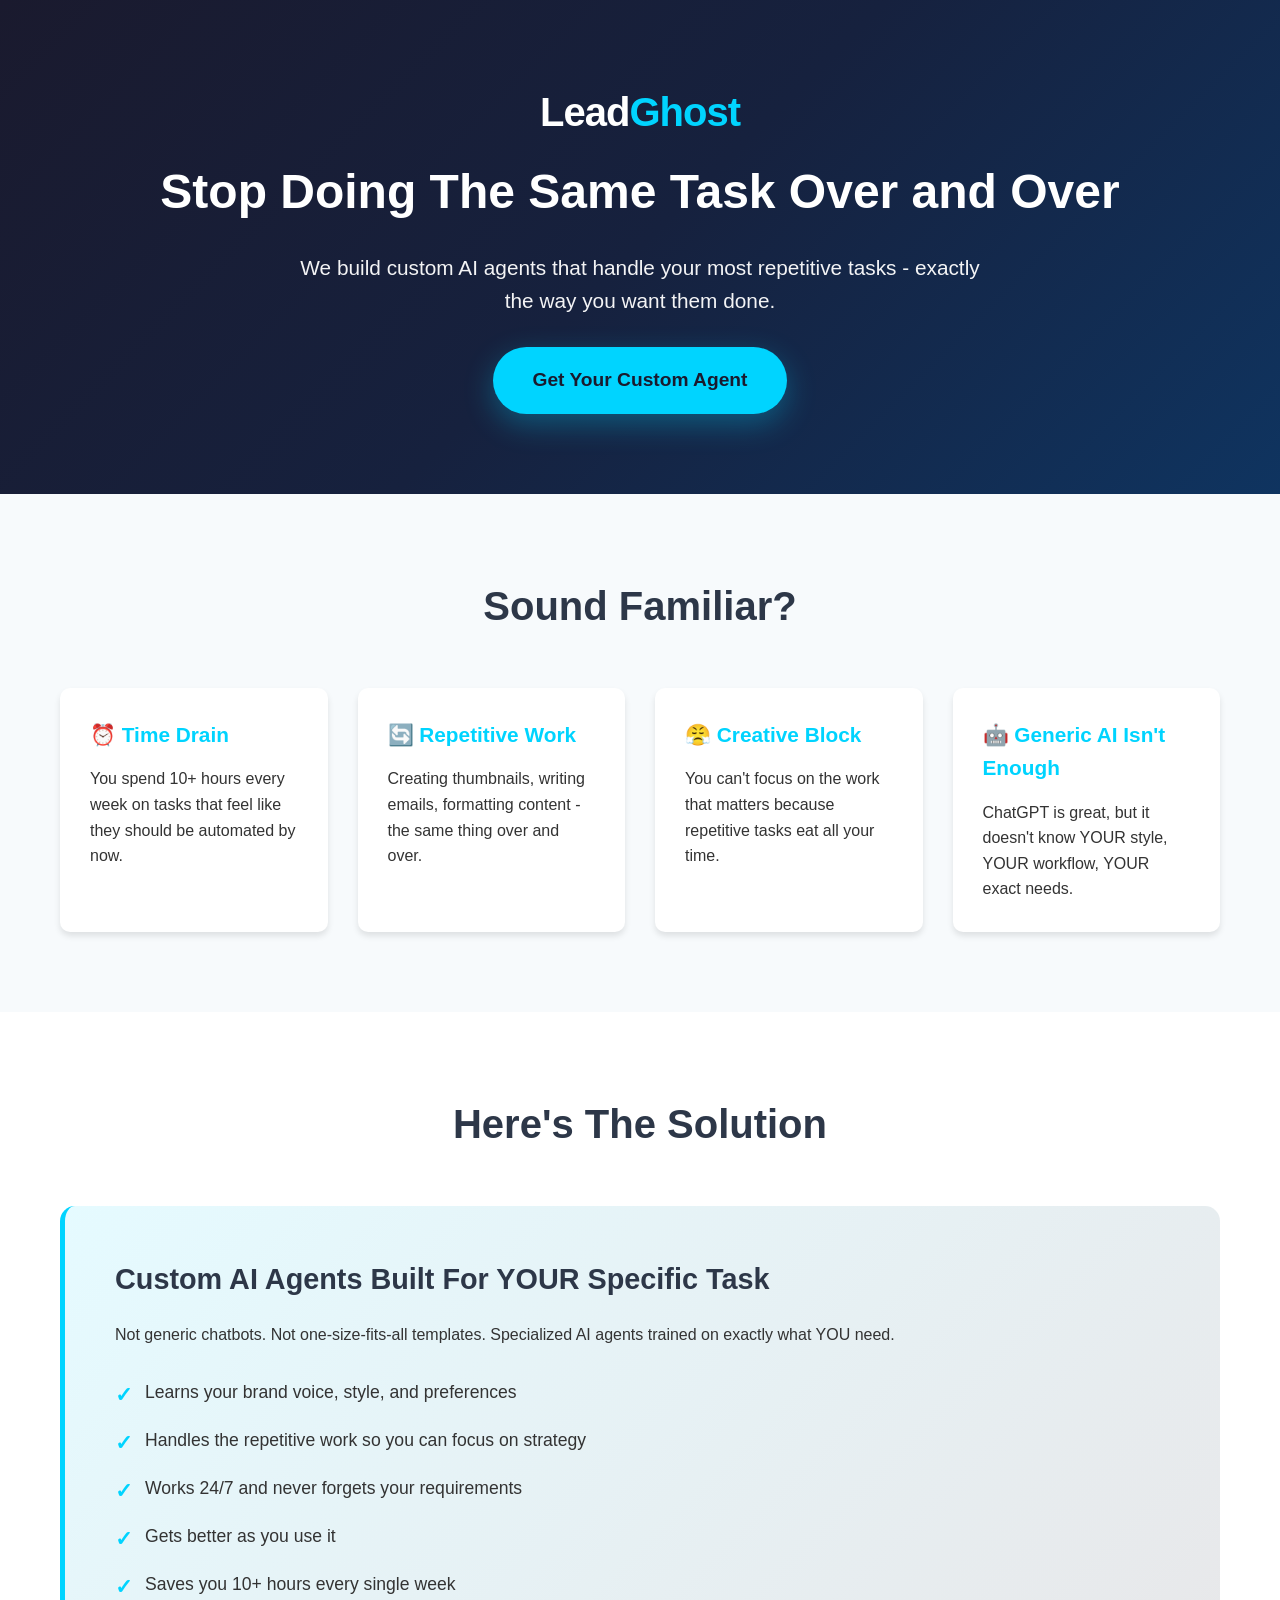
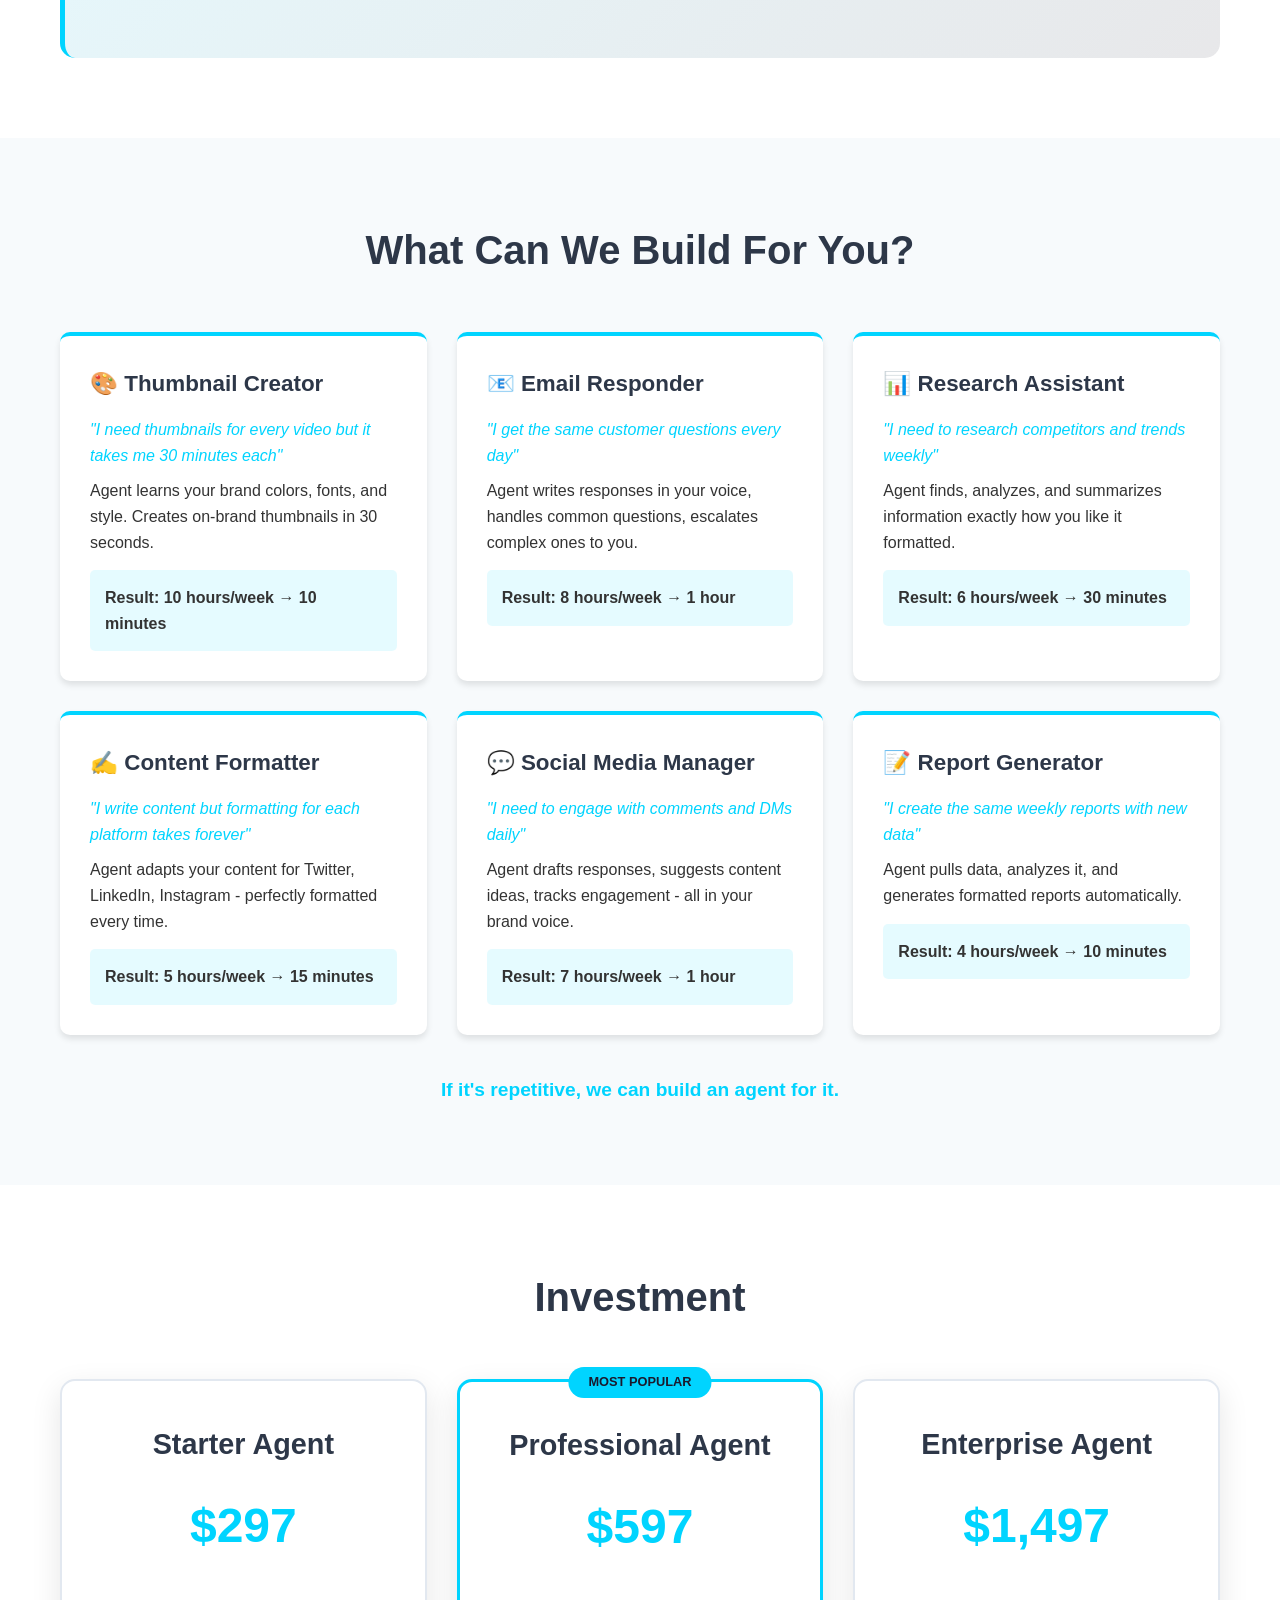
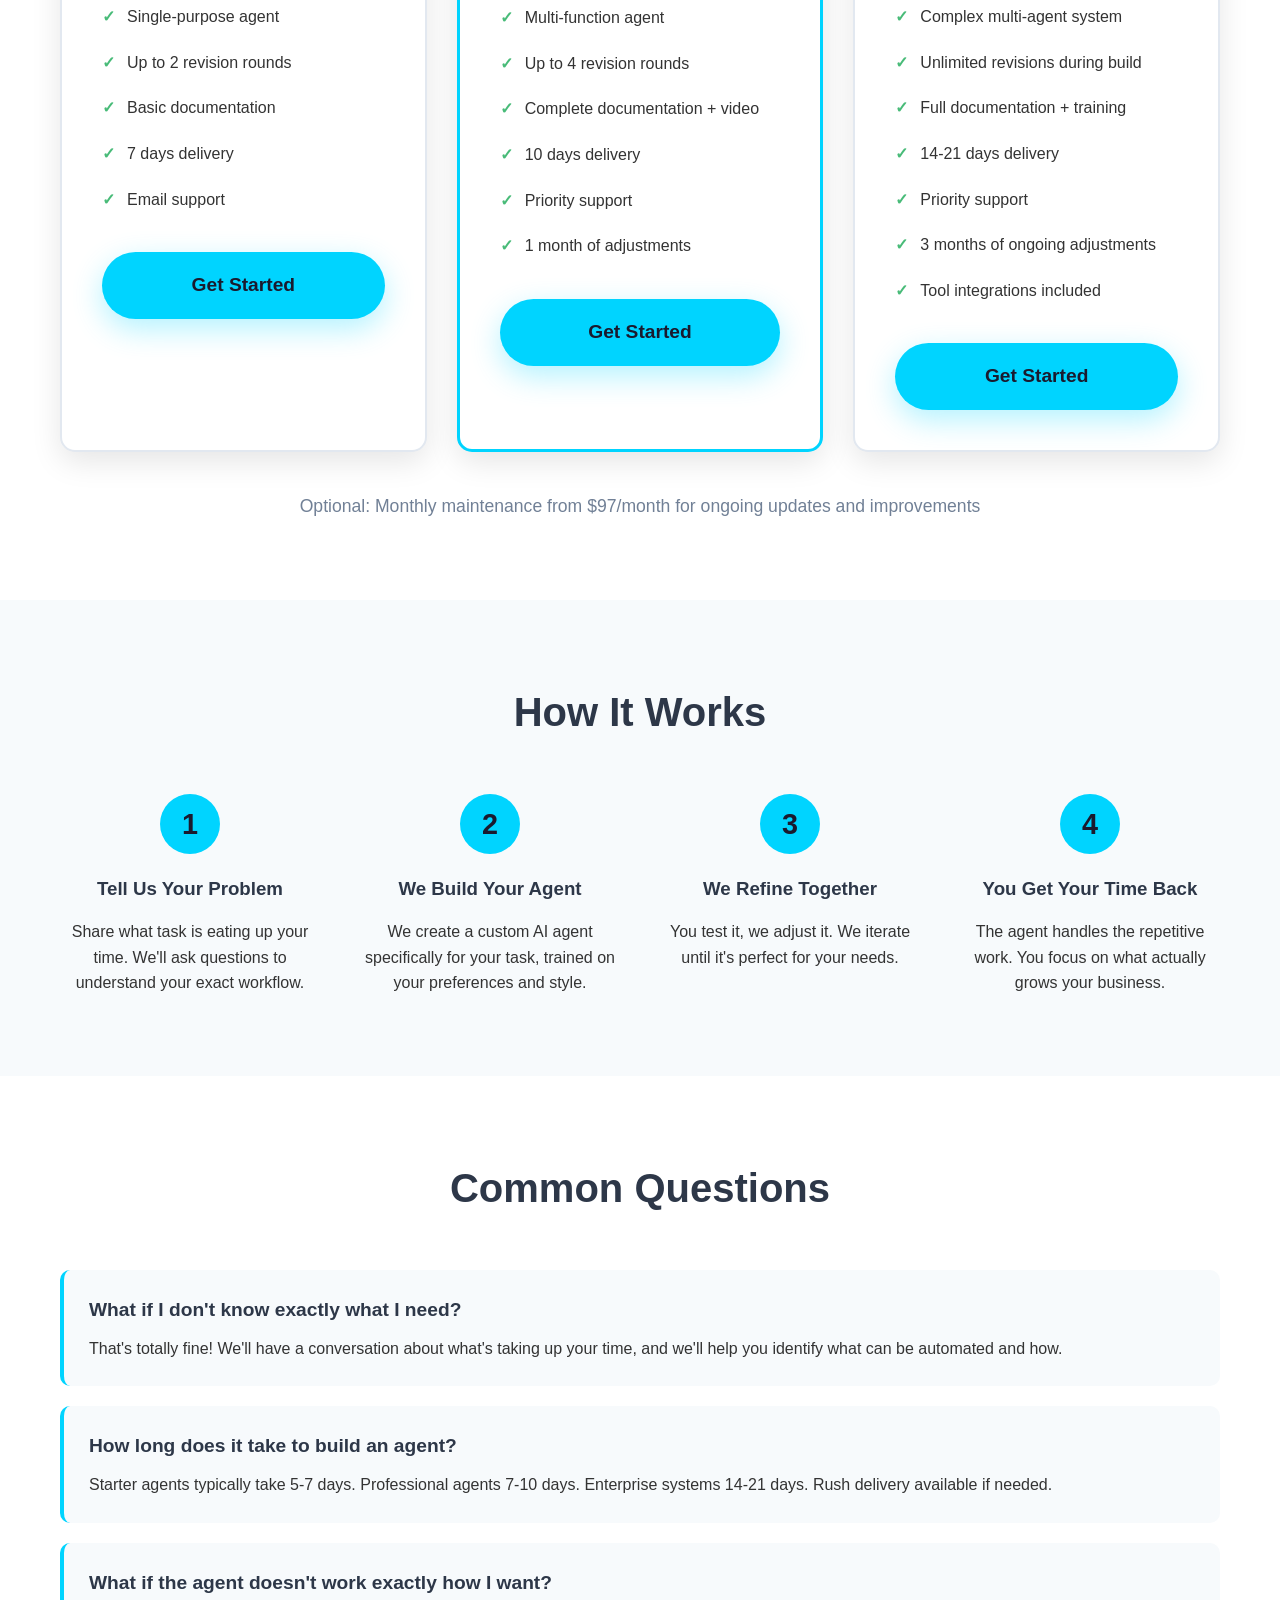
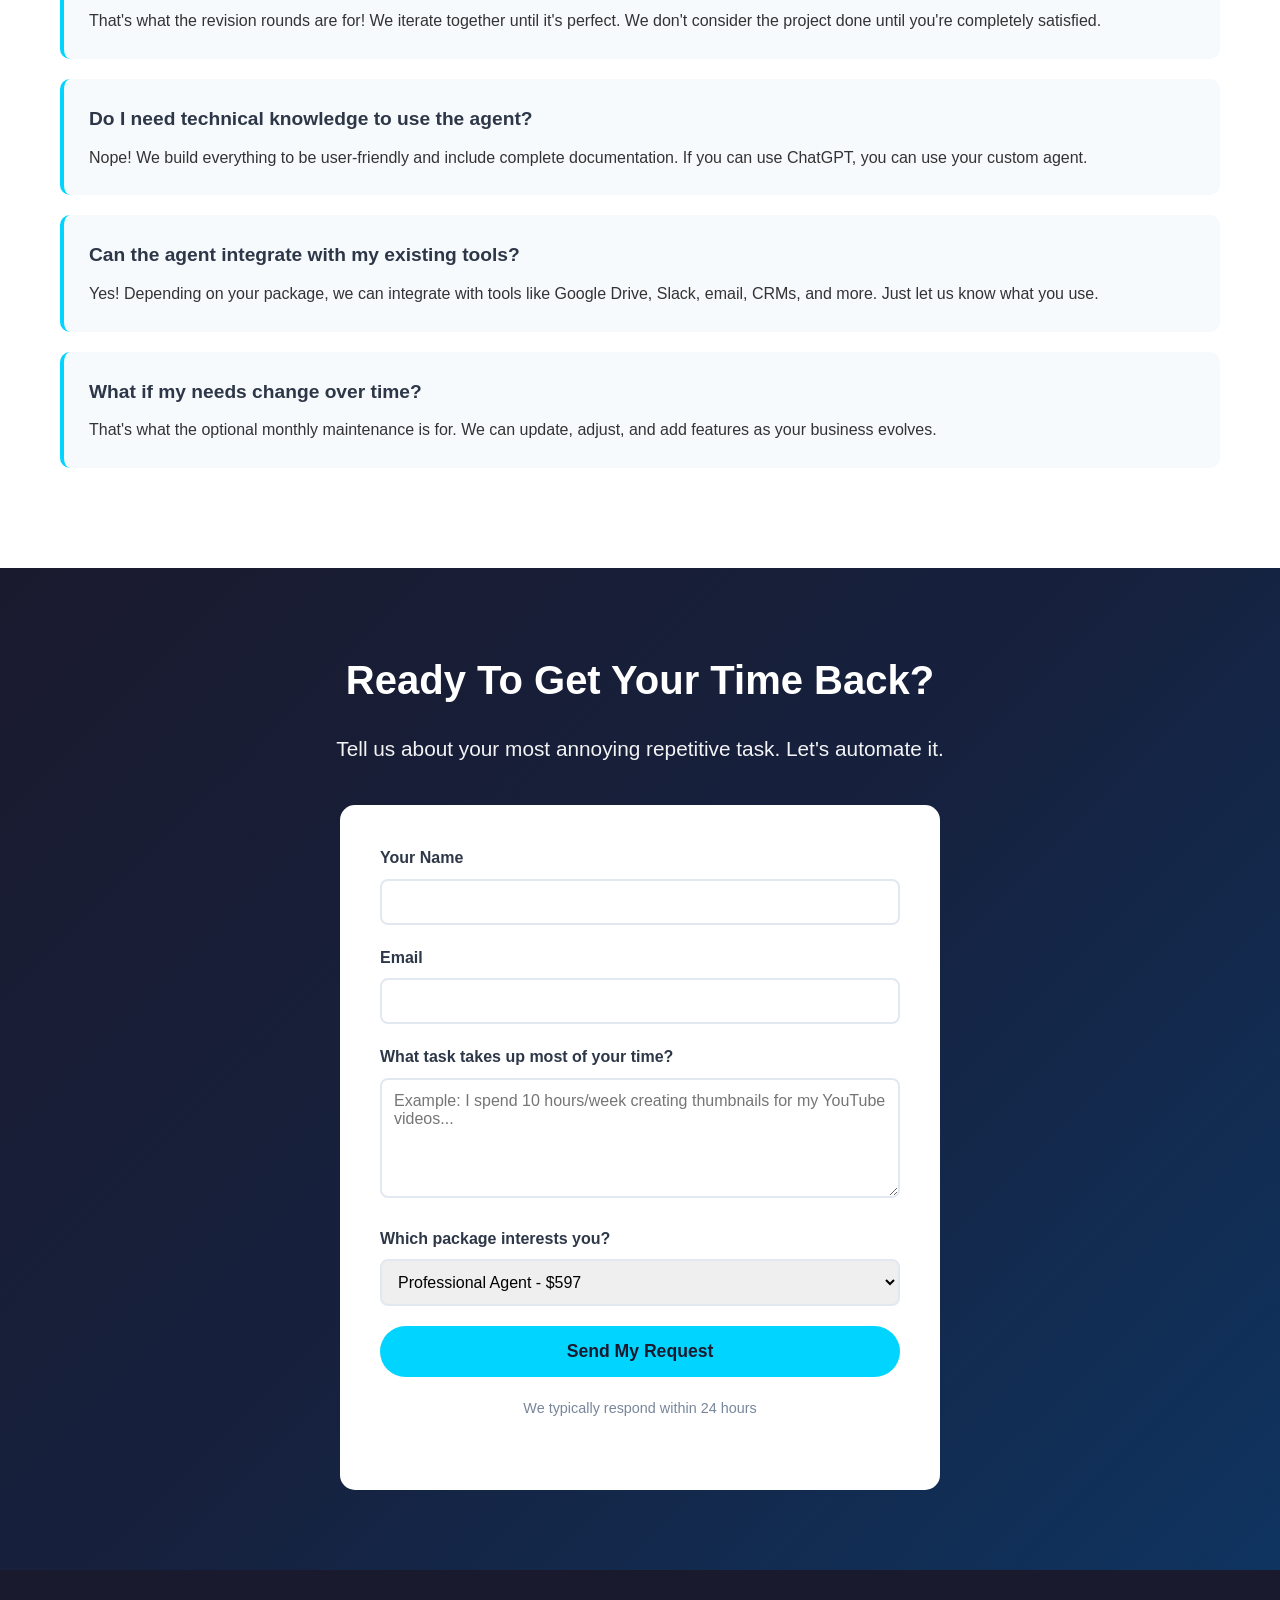
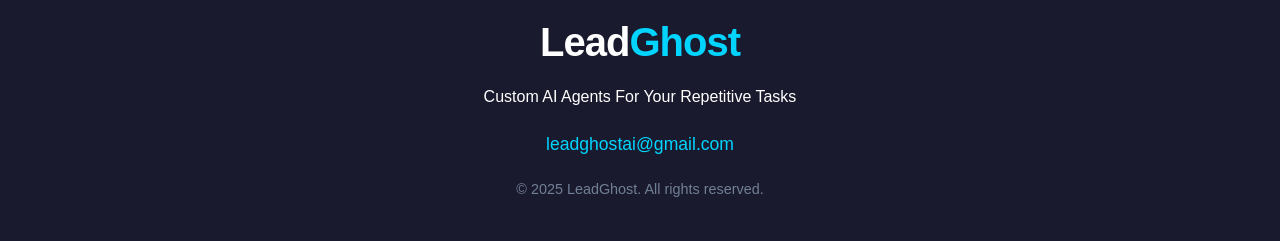
<file: index.html>
<!DOCTYPE html>
<html lang="en">
<head>
    <meta charset="UTF-8">
    <meta name="viewport" content="width=device-width, initial-scale=1.0">
    <title>LeadGhost - Custom AI Agents That Automate Your Most Repetitive Tasks</title>
    <link rel="stylesheet" href="styles.css">
</head>
<body>
    <div class="hero">
        <div class="logo">Lead<span>Ghost</span></div>
        <h1>Stop Doing The Same Task Over and Over</h1>
        <p>We build custom AI agents that handle your most repetitive tasks - exactly the way you want them done.</p>
        <a href="#contact" class="cta-button">Get Your Custom Agent</a>
    </div>

    <div class="section problem-section">
        <div class="container">
            <h2 class="section-title">Sound Familiar?</h2>
            <div class="problem-grid">
                <div class="problem-card">
                    <h3>⏰ Time Drain</h3>
                    <p>You spend 10+ hours every week on tasks that feel like they should be automated by now.</p>
                </div>
                <div class="problem-card">
                    <h3>🔄 Repetitive Work</h3>
                    <p>Creating thumbnails, writing emails, formatting content - the same thing over and over.</p>
                </div>
                <div class="problem-card">
                    <h3>😤 Creative Block</h3>
                    <p>You can't focus on the work that matters because repetitive tasks eat all your time.</p>
                </div>
                <div class="problem-card">
                    <h3>🤖 Generic AI Isn't Enough</h3>
                    <p>ChatGPT is great, but it doesn't know YOUR style, YOUR workflow, YOUR exact needs.</p>
                </div>
            </div>
        </div>
    </div>

    <div class="section solution-section">
        <div class="container">
            <h2 class="section-title">Here's The Solution</h2>
            <div class="solution-box">
                <h3>Custom AI Agents Built For YOUR Specific Task</h3>
                <p style="margin-bottom: 20px;">Not generic chatbots. Not one-size-fits-all templates. Specialized AI agents trained on exactly what YOU need.</p>
                <ul>
                    <li>Learns your brand voice, style, and preferences</li>
                    <li>Handles the repetitive work so you can focus on strategy</li>
                    <li>Works 24/7 and never forgets your requirements</li>
                    <li>Gets better as you use it</li>
                    <li>Saves you 10+ hours every single week</li>
                </ul>
            </div>
        </div>
    </div>

    <div class="section examples-section">
        <div class="container">
            <h2 class="section-title">What Can We Build For You?</h2>
            <div class="examples-grid">
                <div class="example-card">
                    <h3>🎨 Thumbnail Creator</h3>
                    <p class="use-case">"I need thumbnails for every video but it takes me 30 minutes each"</p>
                    <p>Agent learns your brand colors, fonts, and style. Creates on-brand thumbnails in 30 seconds.</p>
                    <div class="result">Result: 10 hours/week → 10 minutes</div>
                </div>
                <div class="example-card">
                    <h3>📧 Email Responder</h3>
                    <p class="use-case">"I get the same customer questions every day"</p>
                    <p>Agent writes responses in your voice, handles common questions, escalates complex ones to you.</p>
                    <div class="result">Result: 8 hours/week → 1 hour</div>
                </div>
                <div class="example-card">
                    <h3>📊 Research Assistant</h3>
                    <p class="use-case">"I need to research competitors and trends weekly"</p>
                    <p>Agent finds, analyzes, and summarizes information exactly how you like it formatted.</p>
                    <div class="result">Result: 6 hours/week → 30 minutes</div>
                </div>
                <div class="example-card">
                    <h3>✍️ Content Formatter</h3>
                    <p class="use-case">"I write content but formatting for each platform takes forever"</p>
                    <p>Agent adapts your content for Twitter, LinkedIn, Instagram - perfectly formatted every time.</p>
                    <div class="result">Result: 5 hours/week → 15 minutes</div>
                </div>
                <div class="example-card">
                    <h3>💬 Social Media Manager</h3>
                    <p class="use-case">"I need to engage with comments and DMs daily"</p>
                    <p>Agent drafts responses, suggests content ideas, tracks engagement - all in your brand voice.</p>
                    <div class="result">Result: 7 hours/week → 1 hour</div>
                </div>
                <div class="example-card">
                    <h3>📝 Report Generator</h3>
                    <p class="use-case">"I create the same weekly reports with new data"</p>
                    <p>Agent pulls data, analyzes it, and generates formatted reports automatically.</p>
                    <div class="result">Result: 4 hours/week → 10 minutes</div>
                </div>
            </div>
            <p style="text-align: center; margin-top: 40px; font-size: 1.2rem; color: #00d4ff; font-weight: 600;">
                If it's repetitive, we can build an agent for it.
            </p>
        </div>
    </div>

    <div class="section pricing-section">
        <div class="container">
            <h2 class="section-title">Investment</h2>
            <div class="pricing-grid">
                <div class="pricing-card">
                    <h3>Starter Agent</h3>
                    <div class="price">$297</div>
                    <ul>
                        <li>Single-purpose agent</li>
                        <li>Up to 2 revision rounds</li>
                        <li>Basic documentation</li>
                        <li>7 days delivery</li>
                        <li>Email support</li>
                    </ul>
                    <a href="#contact" class="cta-button" style="display: block; margin-top: 20px;">Get Started</a>
                </div>
                <div class="pricing-card popular">
                    <h3>Professional Agent</h3>
                    <div class="price">$597</div>
                    <ul>
                        <li>Multi-function agent</li>
                        <li>Up to 4 revision rounds</li>
                        <li>Complete documentation + video</li>
                        <li>10 days delivery</li>
                        <li>Priority support</li>
                        <li>1 month of adjustments</li>
                    </ul>
                    <a href="#contact" class="cta-button" style="display: block; margin-top: 20px;">Get Started</a>
                </div>
                <div class="pricing-card">
                    <h3>Enterprise Agent</h3>
                    <div class="price">$1,497</div>
                    <ul>
                        <li>Complex multi-agent system</li>
                        <li>Unlimited revisions during build</li>
                        <li>Full documentation + training</li>
                        <li>14-21 days delivery</li>
                        <li>Priority support</li>
                        <li>3 months of ongoing adjustments</li>
                        <li>Tool integrations included</li>
                    </ul>
                    <a href="#contact" class="cta-button" style="display: block; margin-top: 20px;">Get Started</a>
                </div>
            </div>
            <p style="text-align: center; margin-top: 40px; font-size: 1.1rem; color: #718096;">
                Optional: Monthly maintenance from $97/month for ongoing updates and improvements
            </p>
        </div>
    </div>

    <div class="section how-it-works">
        <div class="container">
            <h2 class="section-title">How It Works</h2>
            <div class="steps">
                <div class="step">
                    <div class="step-number">1</div>
                    <h3>Tell Us Your Problem</h3>
                    <p>Share what task is eating up your time. We'll ask questions to understand your exact workflow.</p>
                </div>
                <div class="step">
                    <div class="step-number">2</div>
                    <h3>We Build Your Agent</h3>
                    <p>We create a custom AI agent specifically for your task, trained on your preferences and style.</p>
                </div>
                <div class="step">
                    <div class="step-number">3</div>
                    <h3>We Refine Together</h3>
                    <p>You test it, we adjust it. We iterate until it's perfect for your needs.</p>
                </div>
                <div class="step">
                    <div class="step-number">4</div>
                    <h3>You Get Your Time Back</h3>
                    <p>The agent handles the repetitive work. You focus on what actually grows your business.</p>
                </div>
            </div>
        </div>
    </div>

    <div class="section faq-section">
        <div class="container">
            <h2 class="section-title">Common Questions</h2>
            <div class="faq-item">
                <h3>What if I don't know exactly what I need?</h3>
                <p>That's totally fine! We'll have a conversation about what's taking up your time, and we'll help you identify what can be automated and how.</p>
            </div>
            <div class="faq-item">
                <h3>How long does it take to build an agent?</h3>
                <p>Starter agents typically take 5-7 days. Professional agents 7-10 days. Enterprise systems 14-21 days. Rush delivery available if needed.</p>
            </div>
            <div class="faq-item">
                <h3>What if the agent doesn't work exactly how I want?</h3>
                <p>That's what the revision rounds are for! We iterate together until it's perfect. We don't consider the project done until you're completely satisfied.</p>
            </div>
            <div class="faq-item">
                <h3>Do I need technical knowledge to use the agent?</h3>
                <p>Nope! We build everything to be user-friendly and include complete documentation. If you can use ChatGPT, you can use your custom agent.</p>
            </div>
            <div class="faq-item">
                <h3>Can the agent integrate with my existing tools?</h3>
                <p>Yes! Depending on your package, we can integrate with tools like Google Drive, Slack, email, CRMs, and more. Just let us know what you use.</p>
            </div>
            <div class="faq-item">
                <h3>What if my needs change over time?</h3>
                <p>That's what the optional monthly maintenance is for. We can update, adjust, and add features as your business evolves.</p>
            </div>
        </div>
    </div>

    <div class="final-cta" id="contact">
        <h2>Ready To Get Your Time Back?</h2>
        <p>Tell us about your most annoying repetitive task. Let's automate it.</p>
        
        <div class="contact-form">
            <form action="https://formspree.io/f/xnjjaedw" method="POST" id="contactForm">
                <div class="form-group">
                    <label for="name">Your Name</label>
                    <input type="text" id="name" name="name" required>
                </div>
                <div class="form-group">
                    <label for="email">Email</label>
                    <input type="email" id="email" name="email" required>
                </div>
                <div class="form-group">
                    <label for="task">What task takes up most of your time?</label>
                    <textarea id="task" name="task" placeholder="Example: I spend 10 hours/week creating thumbnails for my YouTube videos..." required></textarea>
                </div>
                <div class="form-group">
                    <label for="package">Which package interests you?</label>
                    <select id="package" name="package">
                        <option value="starter">Starter Agent - $297</option>
                        <option value="professional" selected>Professional Agent - $597</option>
                        <option value="enterprise">Enterprise Agent - $1,497</option>
                        <option value="unsure">Not sure yet</option>
                    </select>
                </div>
                <input type="hidden" name="_next" value="https://leadghost.xyz/thank-you.html">
                <input type="hidden" name="_subject" value="New LeadGhost Agent Request">
                <button type="submit" class="submit-button">Send My Request</button>
            </form>
            <p style="text-align: center; margin-top: 20px; color: #718096; font-size: 0.9rem;">
                We typically respond within 24 hours
            </p>
        </div>
    </div>

    <div class="footer">
        <div class="logo">Lead<span>Ghost</span></div>
        <p style="margin-top: 10px;">Custom AI Agents For Your Repetitive Tasks</p>
        <div class="social-links">
            <a href="mailto:leadghostai@gmail.com">leadghostai@gmail.com</a>
        </div>
        <p style="margin-top: 20px; color: #718096; font-size: 0.9rem;">© 2025 LeadGhost. All rights reserved.</p>
    </div>

    <script>
        document.querySelectorAll('a[href^="#"]').forEach(anchor => {
            anchor.addEventListener('click', function (e) {
                e.preventDefault();
                const target = document.querySelector(this.getAttribute('href'));
                if (target) {
                    target.scrollIntoView({
                        behavior: 'smooth',
                        block: 'start'
                    });
                }
            });
        });
    </script>
</body>
</html>
</file>
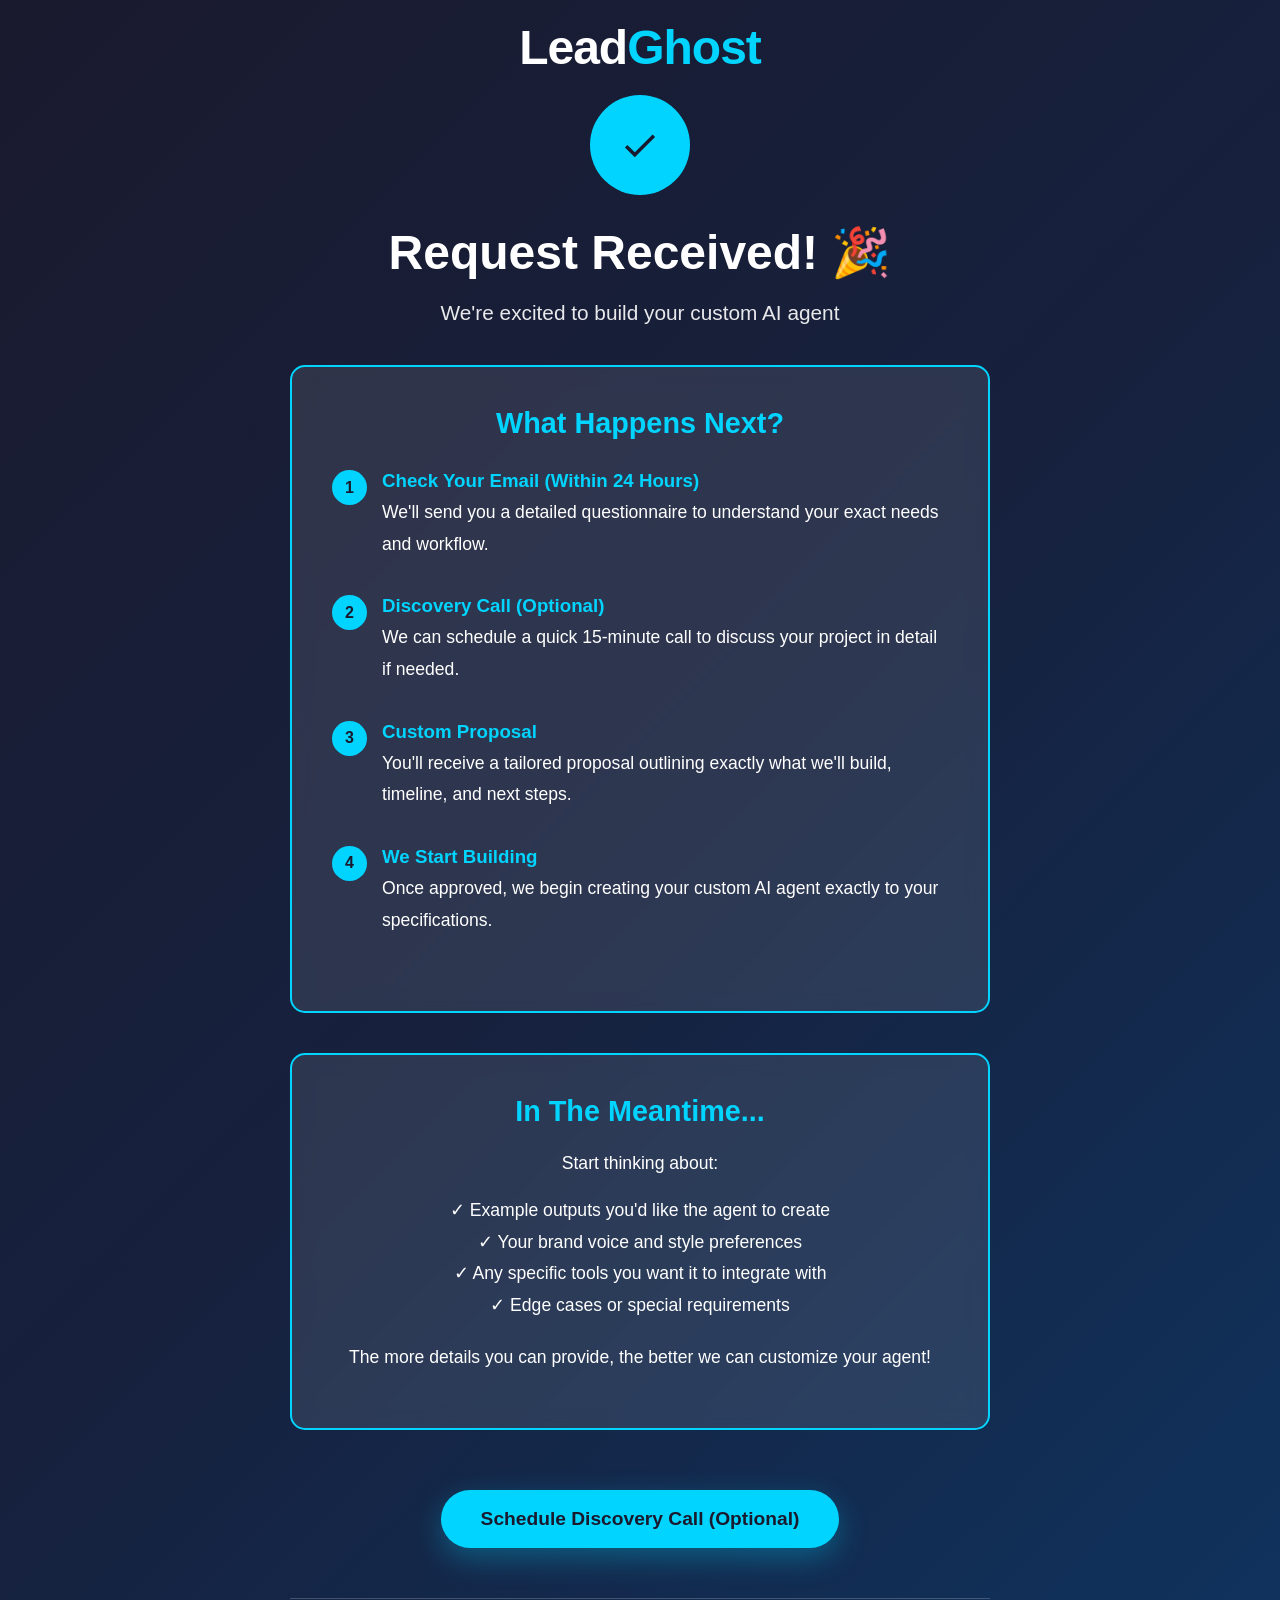
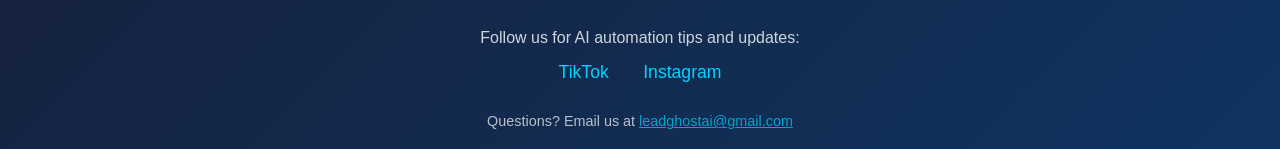
<file: thank-you.html>
<!DOCTYPE html>
<html lang="en">
<head>
    <meta charset="UTF-8">
    <meta name="viewport" content="width=device-width, initial-scale=1.0">
    <title>Thank You - LeadGhost</title>
    <style>
        * {
            margin: 0;
            padding: 0;
            box-sizing: border-box;
        }
        
        body {
            font-family: -apple-system, BlinkMacSystemFont, 'Segoe UI', Roboto, Oxygen, Ubuntu, Cantarell, sans-serif;
            background: linear-gradient(135deg, #1a1a2e 0%, #16213e 50%, #0f3460 100%);
            min-height: 100vh;
            display: flex;
            align-items: center;
            justify-content: center;
            color: white;
            padding: 20px;
        }
        
        .container {
            max-width: 700px;
            text-align: center;
        }
        
        .logo {
            font-size: 3rem;
            font-weight: 800;
            margin-bottom: 20px;
            letter-spacing: -1px;
        }
        
        .logo span {
            color: #00d4ff;
        }
        
        .checkmark {
            width: 100px;
            height: 100px;
            border-radius: 50%;
            background: #00d4ff;
            margin: 0 auto 30px;
            display: flex;
            align-items: center;
            justify-content: center;
            animation: scaleIn 0.5s ease-out;
        }
        
        @keyframes scaleIn {
            0% {
                transform: scale(0);
            }
            50% {
                transform: scale(1.1);
            }
            100% {
                transform: scale(1);
            }
        }
        
        .checkmark svg {
            width: 60px;
            height: 60px;
            stroke: #1a1a2e;
            stroke-width: 3;
            fill: none;
            animation: drawCheck 0.5s ease-out 0.3s forwards;
            stroke-dasharray: 100;
            stroke-dashoffset: 100;
        }
        
        @keyframes drawCheck {
            to {
                stroke-dashoffset: 0;
            }
        }
        
        h1 {
            font-size: 3rem;
            margin-bottom: 20px;
            font-weight: 700;
        }
        
        .subtitle {
            font-size: 1.3rem;
            margin-bottom: 40px;
            opacity: 0.9;
        }
        
        .info-box {
            background: rgba(255, 255, 255, 0.1);
            border: 2px solid #00d4ff;
            border-radius: 15px;
            padding: 40px;
            margin: 40px 0;
            backdrop-filter: blur(10px);
        }
        
        .info-box h2 {
            color: #00d4ff;
            margin-bottom: 20px;
            font-size: 1.8rem;
        }
        
        .info-box p {
            font-size: 1.1rem;
            line-height: 1.8;
            margin-bottom: 15px;
        }
        
        .timeline {
            text-align: left;
            margin-top: 30px;
        }
        
        .timeline-item {
            display: flex;
            align-items: flex-start;
            margin-bottom: 20px;
        }
        
        .timeline-number {
            width: 35px;
            height: 35px;
            background: #00d4ff;
            color: #1a1a2e;
            border-radius: 50%;
            display: flex;
            align-items: center;
            justify-content: center;
            font-weight: bold;
            margin-right: 15px;
            flex-shrink: 0;
        }
        
        .timeline-content h3 {
            margin-bottom: 5px;
            color: #00d4ff;
        }
        
        .cta-button {
            display: inline-block;
            background: #00d4ff;
            color: #1a1a2e;
            padding: 18px 40px;
            font-size: 1.2rem;
            font-weight: 600;
            text-decoration: none;
            border-radius: 50px;
            transition: transform 0.3s, box-shadow 0.3s;
            box-shadow: 0 10px 30px rgba(0, 212, 255, 0.3);
            margin-top: 20px;
        }
        
        .cta-button:hover {
            transform: translateY(-3px);
            box-shadow: 0 15px 40px rgba(0, 212, 255, 0.5);
        }
        
        .social-links {
            margin-top: 50px;
            padding-top: 30px;
            border-top: 1px solid rgba(255, 255, 255, 0.2);
        }
        
        .social-links p {
            margin-bottom: 15px;
            opacity: 0.8;
        }
        
        .social-links a {
            color: #00d4ff;
            text-decoration: none;
            margin: 0 15px;
            font-size: 1.1rem;
            transition: opacity 0.3s;
        }
        
        .social-links a:hover {
            opacity: 0.8;
            text-decoration: underline;
        }
        
        @media (max-width: 768px) {
            h1 {
                font-size: 2rem;
            }
            
            .subtitle {
                font-size: 1.1rem;
            }
            
            .info-box {
                padding: 25px;
            }
        }
    </style>
</head>
<body>
    <div class="container">
        <div class="logo">Lead<span>Ghost</span></div>
        
        <div class="checkmark">
            <svg viewBox="0 0 52 52">
                <path d="M14 27l7.5 7.5L38 18"/>
            </svg>
        </div>
        
        <h1>Request Received! 🎉</h1>
        <p class="subtitle">We're excited to build your custom AI agent</p>
        
        <div class="info-box">
            <h2>What Happens Next?</h2>
            
            <div class="timeline">
                <div class="timeline-item">
                    <div class="timeline-number">1</div>
                    <div class="timeline-content">
                        <h3>Check Your Email (Within 24 Hours)</h3>
                        <p>We'll send you a detailed questionnaire to understand your exact needs and workflow.</p>
                    </div>
                </div>
                
                <div class="timeline-item">
                    <div class="timeline-number">2</div>
                    <div class="timeline-content">
                        <h3>Discovery Call (Optional)</h3>
                        <p>We can schedule a quick 15-minute call to discuss your project in detail if needed.</p>
                    </div>
                </div>
                
                <div class="timeline-item">
                    <div class="timeline-number">3</div>
                    <div class="timeline-content">
                        <h3>Custom Proposal</h3>
                        <p>You'll receive a tailored proposal outlining exactly what we'll build, timeline, and next steps.</p>
                    </div>
                </div>
                
                <div class="timeline-item">
                    <div class="timeline-number">4</div>
                    <div class="timeline-content">
                        <h3>We Start Building</h3>
                        <p>Once approved, we begin creating your custom AI agent exactly to your specifications.</p>
                    </div>
                </div>
            </div>
        </div>
        
        <div class="info-box">
            <h2>In The Meantime...</h2>
            <p>Start thinking about:</p>
            <p>✓ Example outputs you'd like the agent to create<br>
            ✓ Your brand voice and style preferences<br>
            ✓ Any specific tools you want it to integrate with<br>
            ✓ Edge cases or special requirements</p>
            <p style="margin-top: 20px;">The more details you can provide, the better we can customize your agent!</p>
        </div>
        
        <a href="https://calendly.com/leadghostai" class="cta-button" target="_blank">Schedule Discovery Call (Optional)</a>
        
        <div class="social-links">
            <p>Follow us for AI automation tips and updates:</p>
            <a href="https://tiktok.com/@leadghostai" target="_blank">TikTok</a>
            <a href="https://instagram.com/leadghostai" target="_blank">Instagram</a>
        </div>
        
        <p style="margin-top: 30px; font-size: 0.9rem; opacity: 0.7;">
            Questions? Email us at <a href="mailto:leadghostai@gmail.com" style="color: #00d4ff;">leadghostai@gmail.com</a>
        </p>
    </div>
</body>
</html>
</file>
<file: styles.css>
* {
    margin: 0;
    padding: 0;
    box-sizing: border-box;
}

body {
    font-family: -apple-system, BlinkMacSystemFont, 'Segoe UI', Roboto, Oxygen, Ubuntu, Cantarell, sans-serif;
    line-height: 1.6;
    color: #333;
}

.hero {
    background: linear-gradient(135deg, #1a1a2e 0%, #16213e 50%, #0f3460 100%);
    color: white;
    padding: 80px 20px;
    text-align: center;
}

.logo {
    font-size: 2.5rem;
    font-weight: 800;
    margin-bottom: 10px;
    letter-spacing: -1px;
}

.logo span {
    color: #00d4ff;
}

.hero h1 {
    font-size: 3rem;
    margin-bottom: 20px;
    font-weight: 700;
}

.hero p {
    font-size: 1.3rem;
    margin-bottom: 30px;
    max-width: 700px;
    margin-left: auto;
    margin-right: auto;
    opacity: 0.95;
}

.cta-button {
    display: inline-block;
    background: #00d4ff;
    color: #1a1a2e;
    padding: 18px 40px;
    font-size: 1.2rem;
    font-weight: 600;
    text-decoration: none;
    border-radius: 50px;
    transition: transform 0.3s, box-shadow 0.3s;
    box-shadow: 0 10px 30px rgba(0, 212, 255, 0.3);
}

.cta-button:hover {
    transform: translateY(-3px);
    box-shadow: 0 15px 40px rgba(0, 212, 255, 0.5);
}

.container {
    max-width: 1200px;
    margin: 0 auto;
    padding: 0 20px;
}

.section {
    padding: 80px 20px;
}

.section-title {
    text-align: center;
    font-size: 2.5rem;
    margin-bottom: 50px;
    color: #2d3748;
}

.problem-section {
    background: #f7fafc;
}

.problem-grid {
    display: grid;
    grid-template-columns: repeat(auto-fit, minmax(250px, 1fr));
    gap: 30px;
    margin-top: 40px;
}

.problem-card {
    background: white;
    padding: 30px;
    border-radius: 10px;
    box-shadow: 0 4px 6px rgba(0, 0, 0, 0.1);
}

.problem-card h3 {
    color: #00d4ff;
    margin-bottom: 15px;
    font-size: 1.3rem;
}

.solution-section {
    background: white;
}

.solution-box {
    background: linear-gradient(135deg, rgba(0, 212, 255, 0.1) 0%, rgba(26, 26, 46, 0.1) 100%);
    padding: 50px;
    border-radius: 15px;
    margin-top: 40px;
    border-left: 5px solid #00d4ff;
}

.solution-box h3 {
    font-size: 1.8rem;
    margin-bottom: 20px;
    color: #2d3748;
}

.solution-box ul {
    list-style: none;
    font-size: 1.1rem;
}

.solution-box li {
    padding: 10px 0;
    padding-left: 30px;
    position: relative;
}

.solution-box li::before {
    content: "✓";
    position: absolute;
    left: 0;
    color: #00d4ff;
    font-weight: bold;
    font-size: 1.3rem;
}

.examples-section {
    background: #f7fafc;
}

.examples-grid {
    display: grid;
    grid-template-columns: repeat(auto-fit, minmax(300px, 1fr));
    gap: 30px;
    margin-top: 40px;
}

.example-card {
    background: white;
    padding: 30px;
    border-radius: 10px;
    box-shadow: 0 4px 6px rgba(0, 0, 0, 0.1);
    border-top: 4px solid #00d4ff;
}

.example-card h3 {
    color: #2d3748;
    margin-bottom: 15px;
    font-size: 1.4rem;
}

.example-card .use-case {
    font-style: italic;
    color: #00d4ff;
    margin-bottom: 10px;
}

.example-card .result {
    background: rgba(0, 212, 255, 0.1);
    padding: 15px;
    border-radius: 5px;
    margin-top: 15px;
    font-weight: 600;
}

.pricing-section {
    background: white;
}

.pricing-grid {
    display: grid;
    grid-template-columns: repeat(auto-fit, minmax(300px, 1fr));
    gap: 30px;
    margin-top: 40px;
}

.pricing-card {
    background: white;
    padding: 40px;
    border-radius: 15px;
    box-shadow: 0 10px 30px rgba(0, 0, 0, 0.1);
    text-align: center;
    border: 2px solid #e2e8f0;
    transition: transform 0.3s;
}

.pricing-card:hover {
    transform: translateY(-10px);
    border-color: #00d4ff;
}

.pricing-card.popular {
    border: 3px solid #00d4ff;
    position: relative;
}

.pricing-card.popular::before {
    content: "MOST POPULAR";
    position: absolute;
    top: -15px;
    left: 50%;
    transform: translateX(-50%);
    background: #00d4ff;
    color: #1a1a2e;
    padding: 5px 20px;
    border-radius: 20px;
    font-size: 0.8rem;
    font-weight: bold;
}

.pricing-card h3 {
    font-size: 1.8rem;
    margin-bottom: 15px;
    color: #2d3748;
}

.price {
    font-size: 3rem;
    font-weight: bold;
    color: #00d4ff;
    margin: 20px 0;
}

.price span {
    font-size: 1.2rem;
    color: #718096;
}

.pricing-card ul {
    list-style: none;
    margin: 30px 0;
    text-align: left;
}

.pricing-card li {
    padding: 10px 0;
    padding-left: 25px;
    position: relative;
}

.pricing-card li::before {
    content: "✓";
    position: absolute;
    left: 0;
    color: #48bb78;
    font-weight: bold;
}

.how-it-works {
    background: #f7fafc;
}

.steps {
    display: grid;
    grid-template-columns: repeat(auto-fit, minmax(250px, 1fr));
    gap: 40px;
    margin-top: 40px;
}

.step {
    text-align: center;
}

.step-number {
    width: 60px;
    height: 60px;
    background: #00d4ff;
    color: #1a1a2e;
    border-radius: 50%;
    display: flex;
    align-items: center;
    justify-content: center;
    font-size: 1.8rem;
    font-weight: bold;
    margin: 0 auto 20px;
}

.step h3 {
    margin-bottom: 15px;
    color: #2d3748;
}

.faq-section {
    background: white;
}

.faq-item {
    background: #f7fafc;
    padding: 25px;
    margin-bottom: 20px;
    border-radius: 10px;
    border-left: 4px solid #00d4ff;
}

.faq-item h3 {
    color: #2d3748;
    margin-bottom: 10px;
    font-size: 1.2rem;
}

.final-cta {
    background: linear-gradient(135deg, #1a1a2e 0%, #16213e 50%, #0f3460 100%);
    color: white;
    text-align: center;
    padding: 80px 20px;
}

.final-cta h2 {
    font-size: 2.5rem;
    margin-bottom: 20px;
}

.final-cta p {
    font-size: 1.3rem;
    margin-bottom: 30px;
    opacity: 0.95;
}

.contact-form {
    max-width: 600px;
    margin: 40px auto 0;
    background: white;
    padding: 40px;
    border-radius: 15px;
}

.form-group {
    margin-bottom: 20px;
    text-align: left;
}

.form-group label {
    display: block;
    margin-bottom: 8px;
    color: #2d3748;
    font-weight: 600;
}

.form-group input,
.form-group select,
.form-group textarea {
    width: 100%;
    padding: 12px;
    border: 2px solid #e2e8f0;
    border-radius: 8px;
    font-size: 1rem;
    font-family: inherit;
}

.form-group textarea {
    min-height: 120px;
    resize: vertical;
}

.submit-button {
    background: #00d4ff;
    color: #1a1a2e;
    padding: 15px 40px;
    border: none;
    border-radius: 50px;
    font-size: 1.1rem;
    font-weight: 600;
    cursor: pointer;
    transition: background 0.3s;
    width: 100%;
}

.submit-button:hover {
    background: #00b8e6;
}

.footer {
    background: #1a1a2e;
    color: white;
    padding: 40px 20px;
    text-align: center;
}

.social-links {
    margin-top: 20px;
}

.social-links a {
    color: #00d4ff;
    text-decoration: none;
    margin: 0 15px;
    font-size: 1.1rem;
}

.social-links a:hover {
    text-decoration: underline;
}

@media (max-width: 768px) {
    .hero h1 {
        font-size: 2rem;
    }
    
    .hero p {
        font-size: 1.1rem;
    }
    
    .section-title {
        font-size: 2rem;
    }
    
    .price {
        font-size: 2.5rem;
    }
}
</file>
